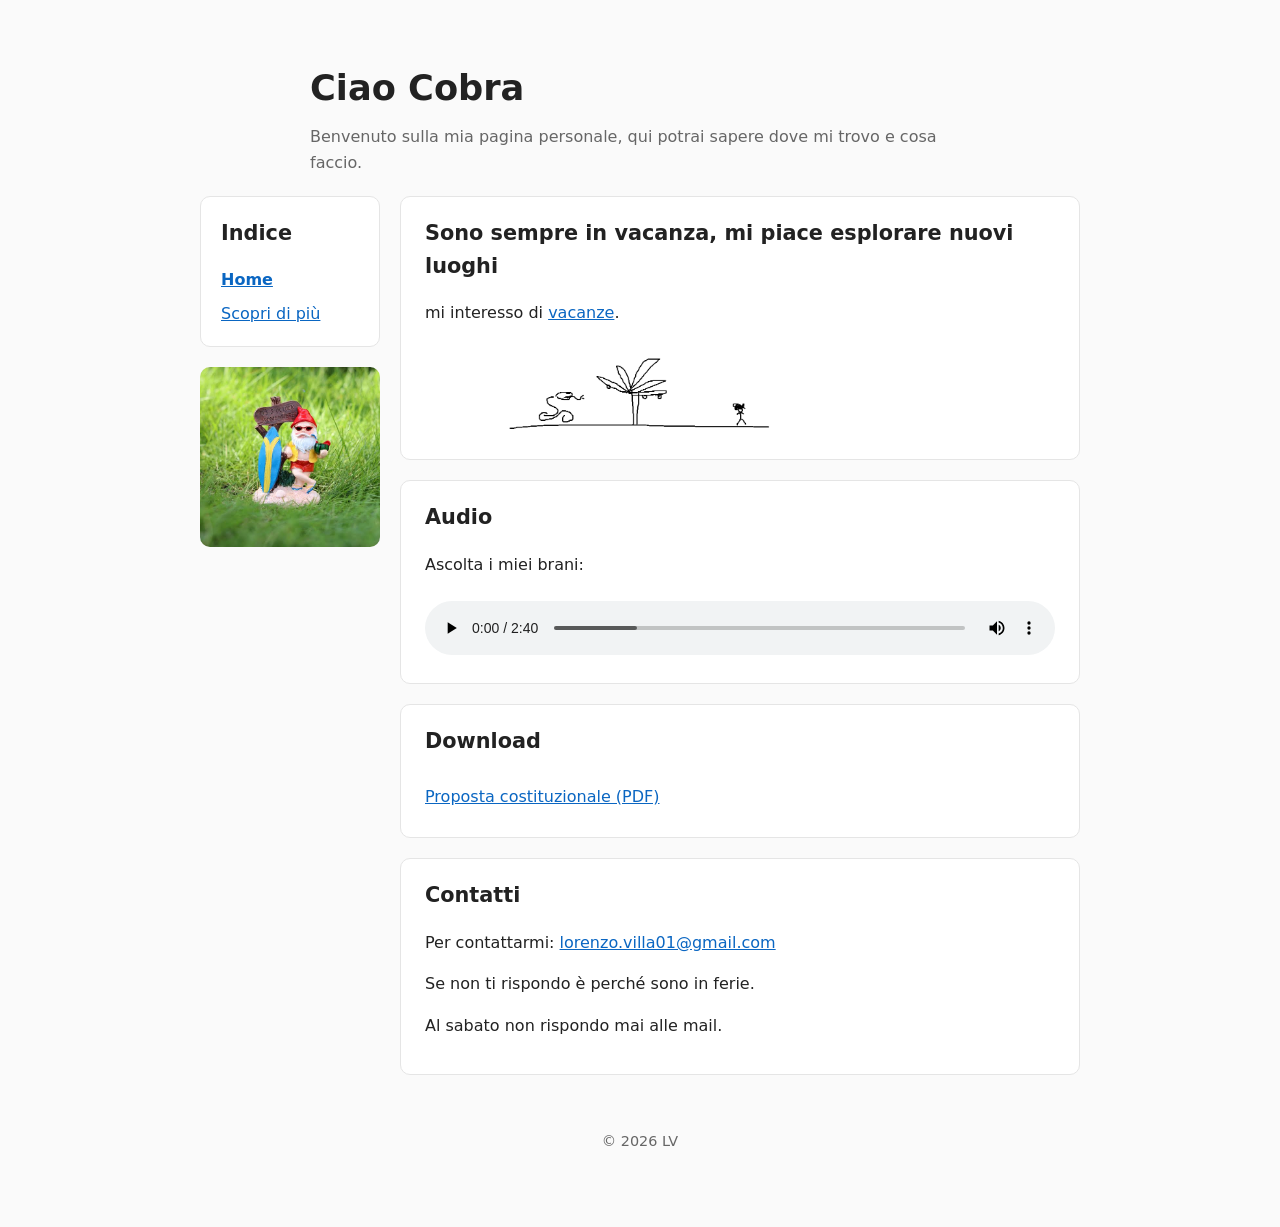
<file: index.html>
<!DOCTYPE html>
<html lang="it">
<head>
  <meta charset="UTF-8">
  <meta name="viewport" content="width=device-width, initial-scale=1.0">
  <title>La mia pagina</title>
  <link rel="stylesheet" href="style.css">
</head>
<body>
  <header>
    <h1>Ciao Cobra</h1>
    <p>Benvenuto sulla mia pagina personale, qui potrai sapere dove mi trovo e cosa faccio.</p>
  </header>

  <div class="page-layout">
    <div>
      <nav class="sidebar" aria-label="Indice delle pagine">
        <h2>Indice</h2>
        <ul>
          <li><a href="index.html" aria-current="page">Home</a></li>
          <li><a href="scopri-di-piu.html">Scopri di più</a></li>
        </ul>
      </nav>
      <img class="sidebar-image" src="files/nano-ai-tropici.jpg" alt="Un nano da giardino con occhiali da sole e una tavola da surf.">
    </div>

    <main>
      <section>
        <h2>Sono sempre in vacanza, mi piace esplorare nuovi luoghi</h2>
        <p>mi interesso di <a href="https://www.istockphoto.com/it/immagine/tropical-vacation" target="_blank" rel="noopener noreferrer">vacanze</a>.</p>
        <figure class="vacation-scene">
          <img src="files/scena-vacanze.png" alt="Disegno in bianco e nero di un serpente arrotolato, una palma, il sole e un bambino sulla spiaggia.">
        </figure>
      </section>

      <section>
        <h2>Audio</h2>
        <p>Ascolta i miei brani:</p>
        <audio controls src="files/brano1.mp3">Il tuo browser non supporta l'audio.</audio>
      </section>

      <section>
        <h2>Download</h2>
        <ul class="downloads">
          <li>
            <a href="files/proposta-costituzionale.pdf" download>Proposta costituzionale (PDF)</a>
          </li>
        </ul>
      </section>

      <section>
        <h2>Contatti</h2>
        <p>Per contattarmi: <a href="mailto:lorenzo.villa01@gmail.com">lorenzo.villa01@gmail.com</a></p>
        <p>Se non ti rispondo è perché sono in ferie.</p>
        <p>Al sabato non rispondo mai alle mail.</p>
      </section>
    </main>
  </div>

  <footer>
    <p>&copy; 2026 LV</p>
  </footer>
</body>
</html>
</file>
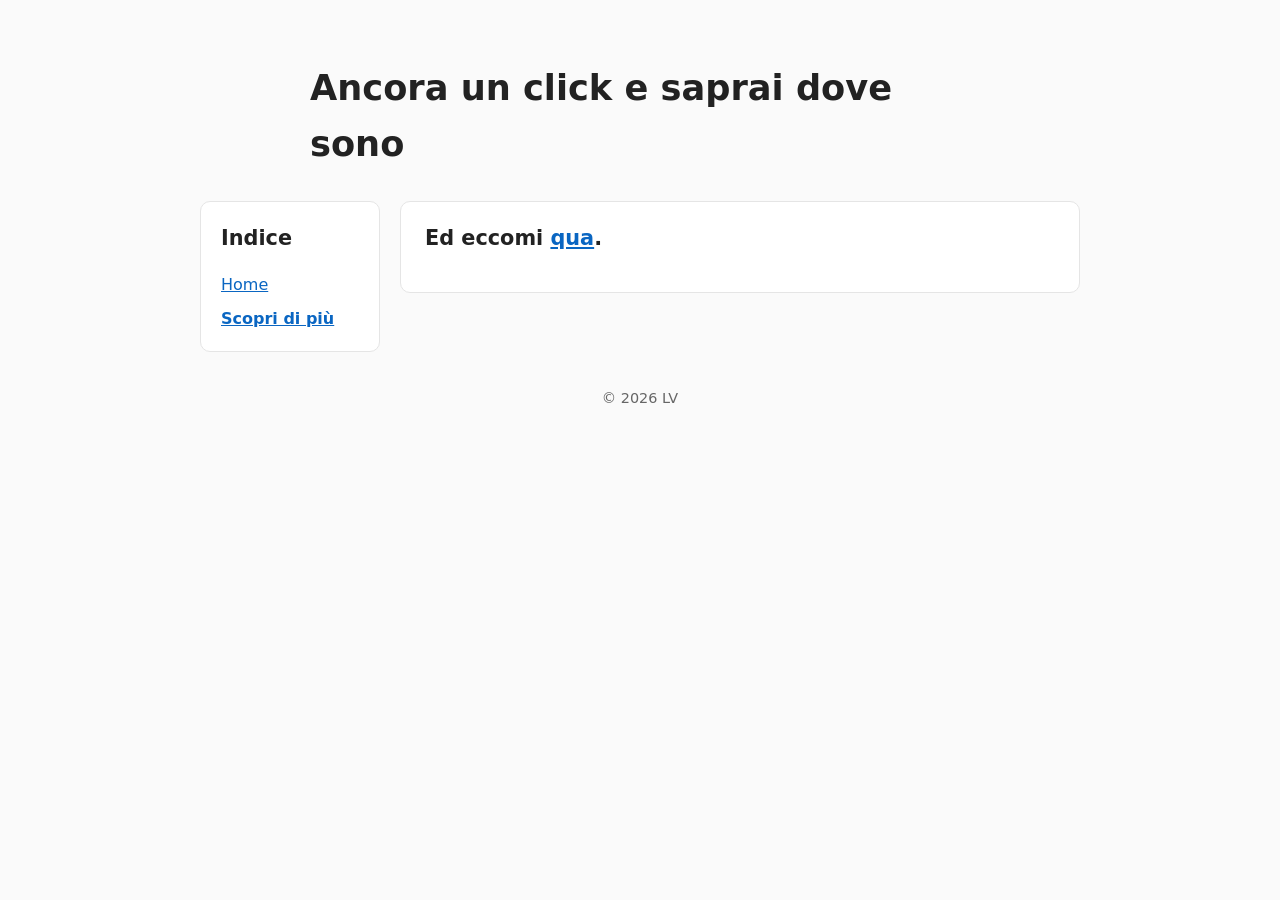
<file: scopri-di-piu.html>
<!DOCTYPE html>
<html lang="it">
<head>
  <meta charset="UTF-8">
  <meta name="viewport" content="width=device-width, initial-scale=1.0">
  <title>Scopri di più</title>
  <link rel="stylesheet" href="style.css">
</head>
<body>
  <header>
    <h1>Ancora un click e saprai dove sono</h1>
  </header>

  <div class="page-layout">
    <nav class="sidebar" aria-label="Indice delle pagine">
      <h2>Indice</h2>
      <ul>
        <li><a href="index.html">Home</a></li>
        <li><a href="scopri-di-piu.html" aria-current="page">Scopri di più</a></li>
      </ul>
    </nav>

    <main>
      <section>
        <h2>Ed eccomi <a href="files/nano-ai-tropici.jpg" target="_blank" rel="noopener noreferrer">qua</a>.</h2>
      </section>
    </main>
  </div>

  <footer>
    <p>&copy; 2026 LV</p>
  </footer>
</body>
</html>
</file>
<file: style.css>
:root {
  --text: #222;
  --muted: #666;
  --accent: #0a66c2;
  --bg: #fafafa;
  --card: #ffffff;
  --border: #e5e5e5;
}

* {
  box-sizing: border-box;
}

body {
  margin: 0;
  font-family: system-ui, -apple-system, "Segoe UI", Roboto, sans-serif;
  line-height: 1.6;
  color: var(--text);
  background: var(--bg);
}

header,
main,
footer {
  max-width: 700px;
  margin: 0 auto;
  padding: 0 20px;
}

header {
  padding-top: 60px;
  padding-bottom: 20px;
}

header h1 {
  margin: 0 0 8px;
  font-size: 2.2rem;
}

header p {
  margin: 0;
  color: var(--muted);
}

.page-layout {
  display: grid;
  grid-template-columns: 180px minmax(0, 1fr);
  gap: 20px;
  max-width: 920px;
  margin: 0 auto;
  padding: 0 20px;
  align-items: start;
}

.page-layout main {
  width: 100%;
  padding: 0;
}

.sidebar {
  background: var(--card);
  border: 1px solid var(--border);
  border-radius: 10px;
  padding: 20px;
}

.sidebar ul {
  list-style: none;
  margin: 0;
  padding: 0;
}

.sidebar li + li {
  margin-top: 8px;
}

.sidebar [aria-current="page"] {
  font-weight: bold;
}

.sidebar-image {
  display: block;
  width: 100%;
  max-width: 180px;
  height: auto;
  margin-top: 20px;
  border-radius: 10px;
}

@media (max-width: 640px) {
  .page-layout {
    grid-template-columns: minmax(0, 1fr);
  }
}

main section {
  background: var(--card);
  border: 1px solid var(--border);
  border-radius: 10px;
  padding: 20px 24px;
  margin-bottom: 20px;
}

h2 {
  margin-top: 0;
  font-size: 1.3rem;
}

.vacation-scene {
  width: min(100%, 420px);
  margin: 18px 0 0;
  aspect-ratio: 4.4;
  overflow: hidden;
  border-radius: 6px;
}

.vacation-scene img {
  display: block;
  width: 100%;
  max-width: 100%;
  height: 100%;
  object-fit: cover;
  object-position: center top;
}

a {
  color: var(--accent);
}

audio {
  width: 100%;
  margin-top: 8px;
}

.downloads {
  list-style: none;
  padding: 0;
  margin: 0;
}

.downloads li {
  padding: 8px 0;
  border-bottom: 1px solid var(--border);
}

.downloads li:last-child {
  border-bottom: none;
}

footer {
  padding-top: 20px;
  padding-bottom: 60px;
  color: var(--muted);
  font-size: 0.9rem;
  text-align: center;
}
</file>
